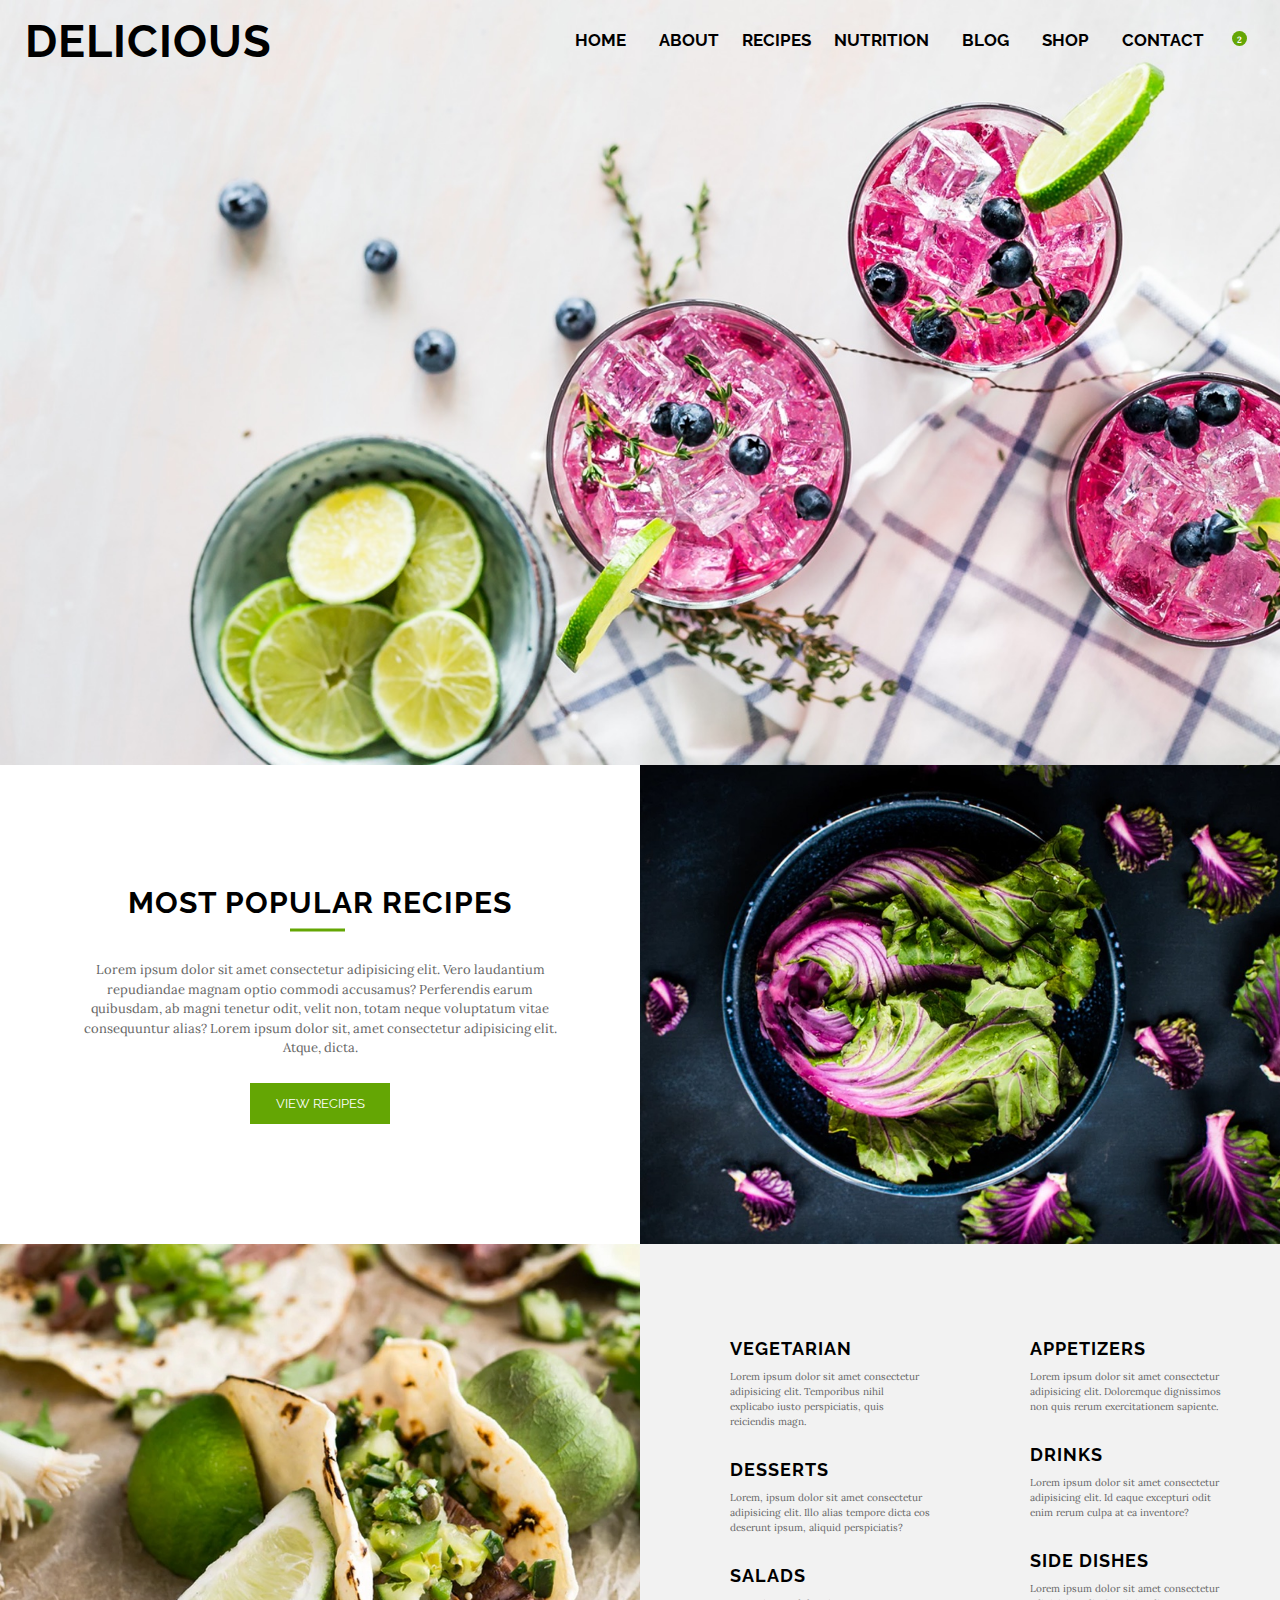
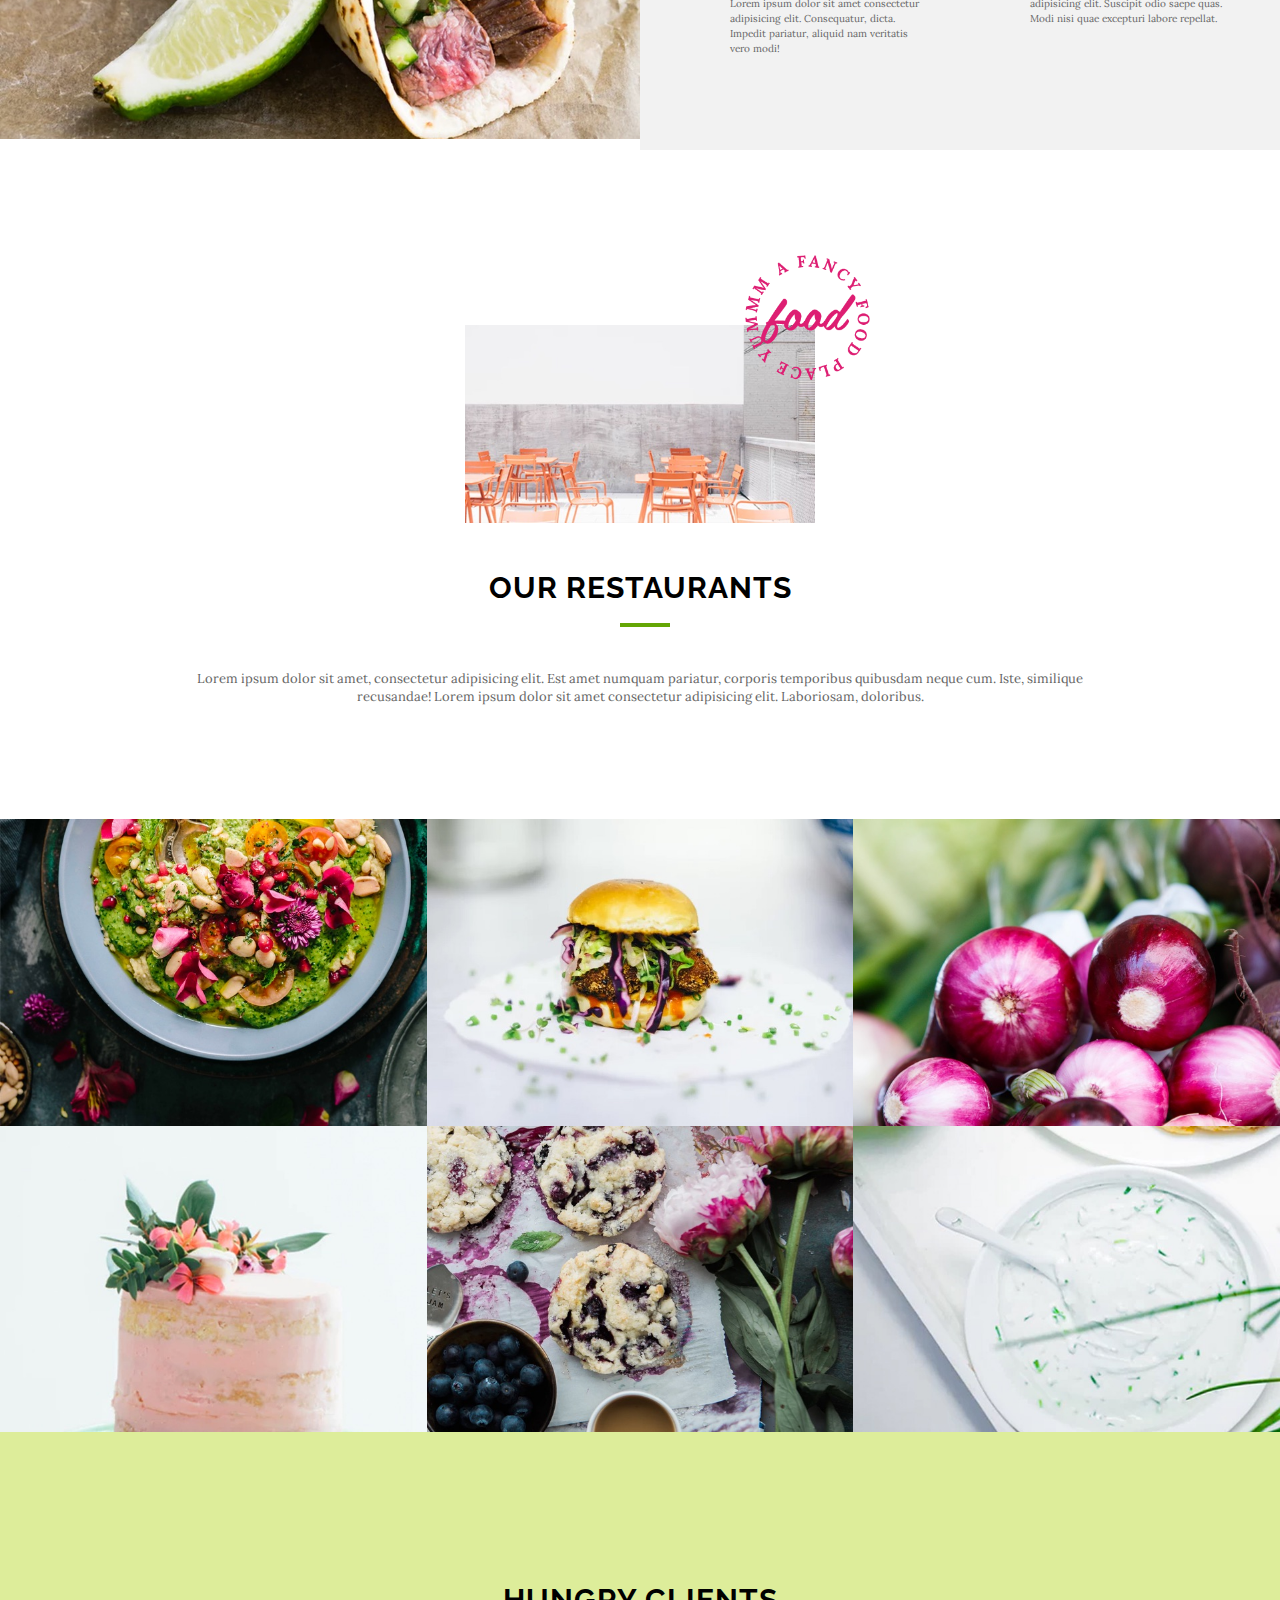
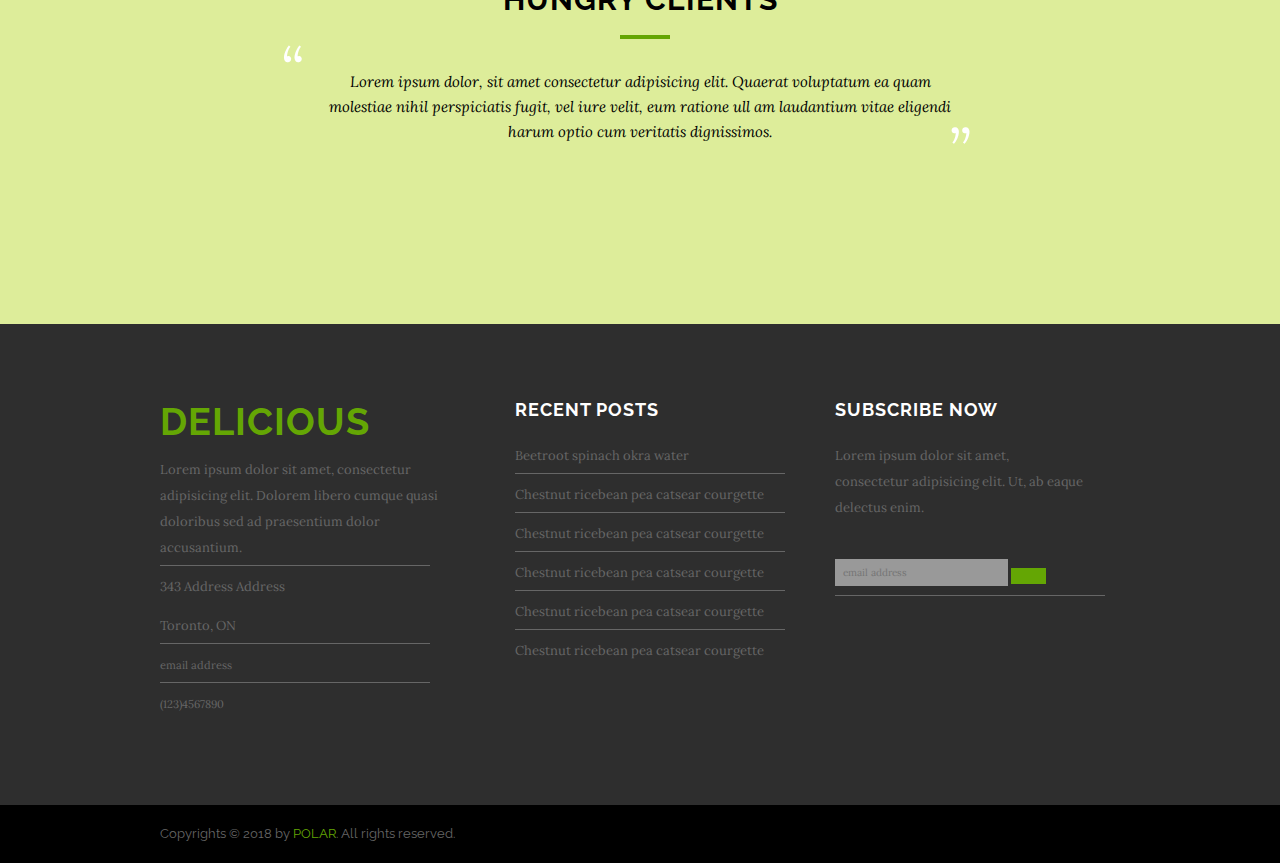
<file: delicious/index.html>
<!DOCTYPE html>
<html lang="en">
<head>
  <meta charset="UTF-8">
  <meta name="viewport" content="width=device-width, initial-scale=1.0">
  <link rel="stylesheet" href="styles/styles.css">
  <link href="https://fonts.googleapis.com/css?family=Lora:400,700|Raleway:400,700" rel="stylesheet">
  <link rel="stylesheet" href="https://use.fontawesome.com/releases/v5.1.1/css/all.css" integrity="sha384-O8whS3fhG2OnA5Kas0Y9l3cfpmYjapjI0E4theH4iuMD+pLhbf6JI0jIMfYcK3yZ"
    crossorigin="anonymous">
  <title>Delicious</title>
</head>
<body>
  <header>
    <h1>Delicious</h1>
    <nav class="clearfix">
      <ul>
        <li><a href="index.html">Home</a></li>
        <li>About</li>
        <li>Recipes</li>
        <li>Nutrition</li>
        <li><a href="blog.html">Blog</a></li>
        <li>Shop</li>
        <li><a href="contact.html">Contact</a></li>
        <li class="shoppingCounter">
          <i class="fas fa-shopping-bag"></i>
          <div class="counter"><p>2</p></div></li>
        <li><i class="fas fa-search"></i></li>
      </ul>
      
    </nav>
  </header>
  <section class="popular clearfix">
    <div class="popLeft">
      <div class="wrapper">
        <div class="leftText">
          <h2>Most Popular Recipes</h2>
          <svg viewBox="0 0 480 25">
            <line stroke-width="3" y1="10" y2="10" x1="210" x2="265" stroke="#64a604"></line>
          </svg>
          <p>Lorem ipsum dolor sit amet consectetur adipisicing elit. Vero laudantium repudiandae magnam optio commodi accusamus? Perferendis earum quibusdam, ab magni tenetur odit, velit non, totam neque voluptatum vitae consequuntur alias? Lorem ipsum dolor sit, amet consectetur adipisicing elit. Atque, dicta.</p>
          <p class="popButton">View Recipes</p>
        </div>
      </div>
    </div>
    <div class="popRight">
      <img src="assets/home-2.jpeg" alt="a birdseye view of a blue bowl with red lettuce leaves">
    </div>
  </section>

  <section class="details clearfix">
    <div class="detailsLeft">
      <img src="assets/home-3.jpeg" alt="steak taco surrounded by limes on a grey counter">
    </div>
    <div class="detailsRight wrapper clearfix">
      <ul class="leftColumn clearfix">
        <li>
          <div class="icons left1 clearfix">
            <h3>Vegetarian</h3>
            <p>Lorem ipsum dolor sit amet consectetur adipisicing elit. Temporibus nihil explicabo iusto perspiciatis, quis reiciendis magn.</p>
          </div>
        </li>
        <li> 
          <div class="icons left2 clearfix">
            <h3>Desserts</h3>
            <p>Lorem, ipsum dolor sit amet consectetur adipisicing elit. Illo alias tempore dicta eos deserunt ipsum, aliquid perspiciatis?</p>
          </div>
        </li>
        <li>
          <div class="icons left3 clearfix">
            <h3>Salads</h3>
            <p>Lorem ipsum dolor sit amet consectetur adipisicing elit. Consequatur, dicta. Impedit pariatur, aliquid nam veritatis vero modi!</p>
          </div>
        </li>
      </ul>
    <!-- end of left side list -->
      <ul class="rightColumn">
        <li>
          <div class="icons right1 clearfix">
            <h3>Appetizers</h3>
            <p>Lorem ipsum dolor sit amet consectetur adipisicing elit. Doloremque dignissimos non quis rerum exercitationem sapiente.</p>
          </div>
        </li>
      
        <li>
          <div class="icons right2">
            <h3>Drinks</h3>
            <p>Lorem ipsum dolor sit amet consectetur adipisicing elit. Id eaque excepturi odit enim rerum culpa at ea inventore?</p>
          </div>
        </li>

        <li>
          <div class="icons right3">
            <h3>Side Dishes</h3>
            <p>Lorem ipsum dolor sit amet consectetur adipisicing elit. Suscipit odio saepe quas. Modi nisi quae excepturi labore repellat.</p>
          </div>
        </li>
      <!-- end of right list -->
    </div> 
    <!-- end of wrapper -->
  </section>
  <!-- end of details -->

  <section class="about">
    <div class="aboutTable wrapper">
      <figure>
        <img class="restTable" src="assets/home-4.jpeg" alt="open concept restaurant room with white-grey walls and coral chairs and tables">
      </figure>
      
      <div class="circle">
        <img src="assets/home-circle-text.png" alt="restautant logo, pink writing in a circle around the word food">
      </div>

      <h2>Our Restaurants</h2>
      <svg viewBox="0 0 480 25">
        <line stroke-width="2" y1="10" y2="10" x1="230" x2="255" stroke="#64a604"></line>
      </svg>
      <p>Lorem ipsum dolor sit amet, consectetur adipisicing elit. Est amet numquam pariatur, corporis temporibus quibusdam neque cum. Iste, similique recusandae! Lorem ipsum dolor sit amet consectetur adipisicing elit. Laboriosam, doloribus.</p>
    </div>
      <!-- end of wrapper -->
  </section>
  <!-- end of about section -->

  <section class="photoGallery">
    <ul class="clearfix">
      <li><img src="assets/home-5.jpeg" alt="a colourful plate of pesto and nuts with a sprinkle of flowers">
      <p></p></li>
      <li><img src="assets/home-6.jpeg" alt="a beef slider on a plate">
      <p></p></li>
      <li><img src="assets/home-7.jpeg" alt="closeup of a bundle of radishes">
      <p></p></li>
      <li><img src="assets/home-8.jpeg" alt="a light pink 2 tiered cake with flowers and green leaves for decoration">
      <p></p></li>
      <li><img src="assets/home-9.jpeg" alt="a plate of freshly bakes blueberry scones">
      <p></p></li>
      <li><img src="assets/home-10.jpeg" alt="a bowl of dill yogurt sauce">
      <p></p></li>
    </ul>
  </section>
<!-- end of gallery section -->
  <section class="testimonials">
    <div class="wrapper">
      <h2>Hungry Clients</h2>
      <svg viewBox="0 0 480 25">
        <line stroke-width="2" y1="10" y2="10" x1="230" x2="255" stroke="#64a604"></line>
      </svg>
      <blockquote>Lorem ipsum dolor, sit amet consectetur adipisicing elit. Quaerat voluptatum ea quam molestiae nihil perspiciatis fugit, vel iure velit, eum ratione ull am laudantium vitae eligendi harum optio cum veritatis dignissimos.</blockquote>

      <div class="arrows">
        <i class="fas fa-angle-left"></i>
        <i class="fas fa-angle-right"></i>
      </div>  
    </div>
  </section>
  <!-- end of testimonials section -->

  <footer>
    <div class="wrapper clearfix">
      <div class="endText">
        <h4>Delicious</h4>
        <p class="lines">Lorem ipsum dolor sit amet, consectetur adipisicing elit. Dolorem libero cumque quasi doloribus sed ad praesentium dolor accusantium.</p>
        <p>343 Address Address</p>
        <div></div>
        <p class="lines">Toronto, ON</p>
        <p class="lines"><a href="mailto:email@email.com">email address</a></p><div></div>
        <p><a href="tel:1234567890">(123)4567890</a></p>
      </div>
      
      <div class="endPosts">
        <ul>
          <li>
            <h3>Recent Posts</h3>
          </li>
          <li>
            <p class="lines">Beetroot spinach okra water</p>
          </li>
          <li>
            <p class="lines">Chestnut ricebean pea catsear courgette</p>
          </li>
          <li>
            <p class="lines">Chestnut ricebean pea catsear courgette</p>
          </li>
          <li>
            <p class="lines">Chestnut ricebean pea catsear courgette</p>
          </li>
          <li>
            <p class="lines">Chestnut ricebean pea catsear courgette</p>
          </li>
          <li>
            <p>Chestnut ricebean pea catsear courgette</p>
          </li>
        </ul>
      </div>
      
      <div class="endSubscribe">
        <form class="lines">
          <h3>Subscribe now</h3>
          <p>Lorem ipsum dolor sit amet, consectetur adipisicing elit. Ut, ab eaque delectus enim.</p>
          <lable for="email" class="visuallyHidden">Subscribe email</lable>
          <input type="text" class="endemailForm" name="email" placeholder="email address">
          <button><i class="fas fa-long-arrow-alt-right"></i>
          </button>
        </form>
        <div class="socialIcons">
          <a href="https://www.facebook.com/">
            <i title="Facebook page" class="fab fa-facebook-f"></i>
          </a>
          <a href="https://twitter.com/">
            <i title="twitter feed" class="fab fa-twitter">
            </i>
          </a>
          <a href="https://www.instagram.com/">
            <i title="instagram page" class="fab fa-instagram"></i>
          </a>
        </div>
      </div>
    </div>

    <div class="endBar">
      <div class="wrapper clearfix">
        <p>Copyrights © 2018 by <span class="green">POLAR</span>. All rights reserved.</p>
      </div>
    </div>
  </footer>
</body>
</html>
</file>
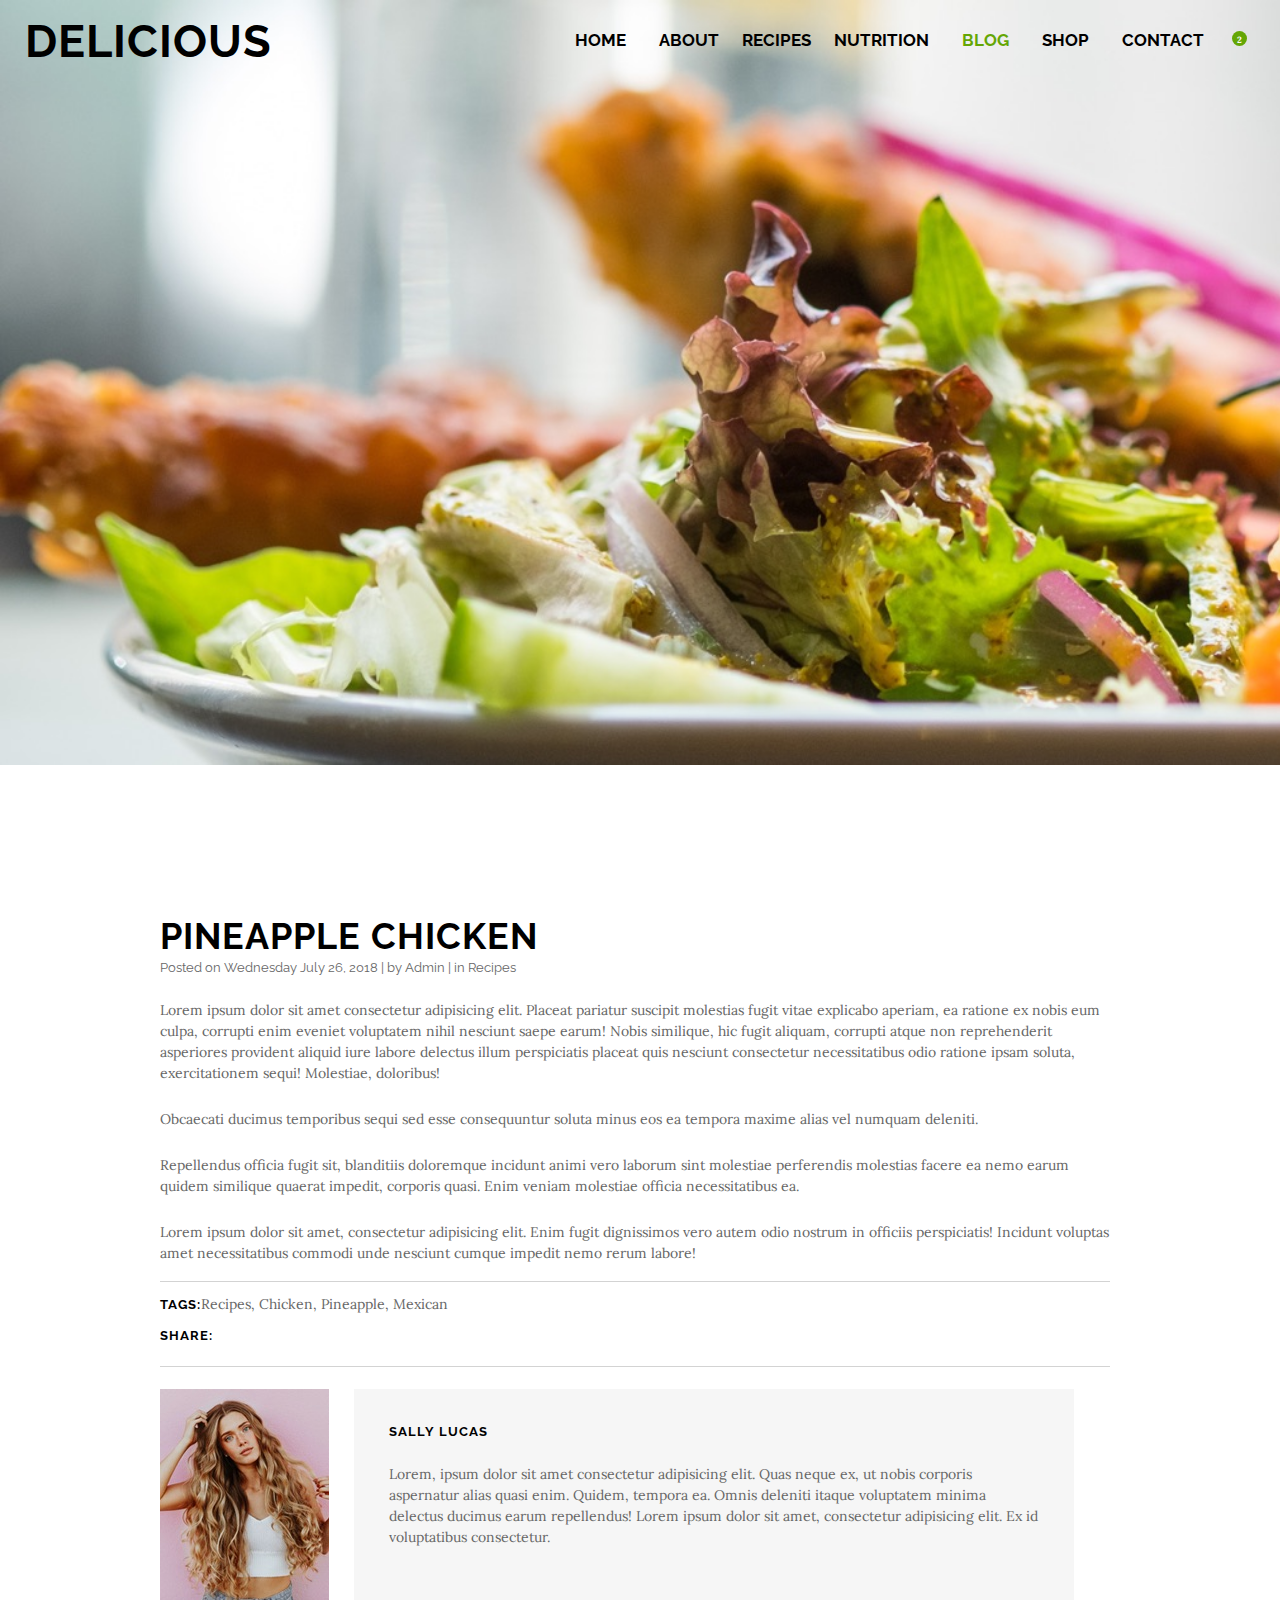
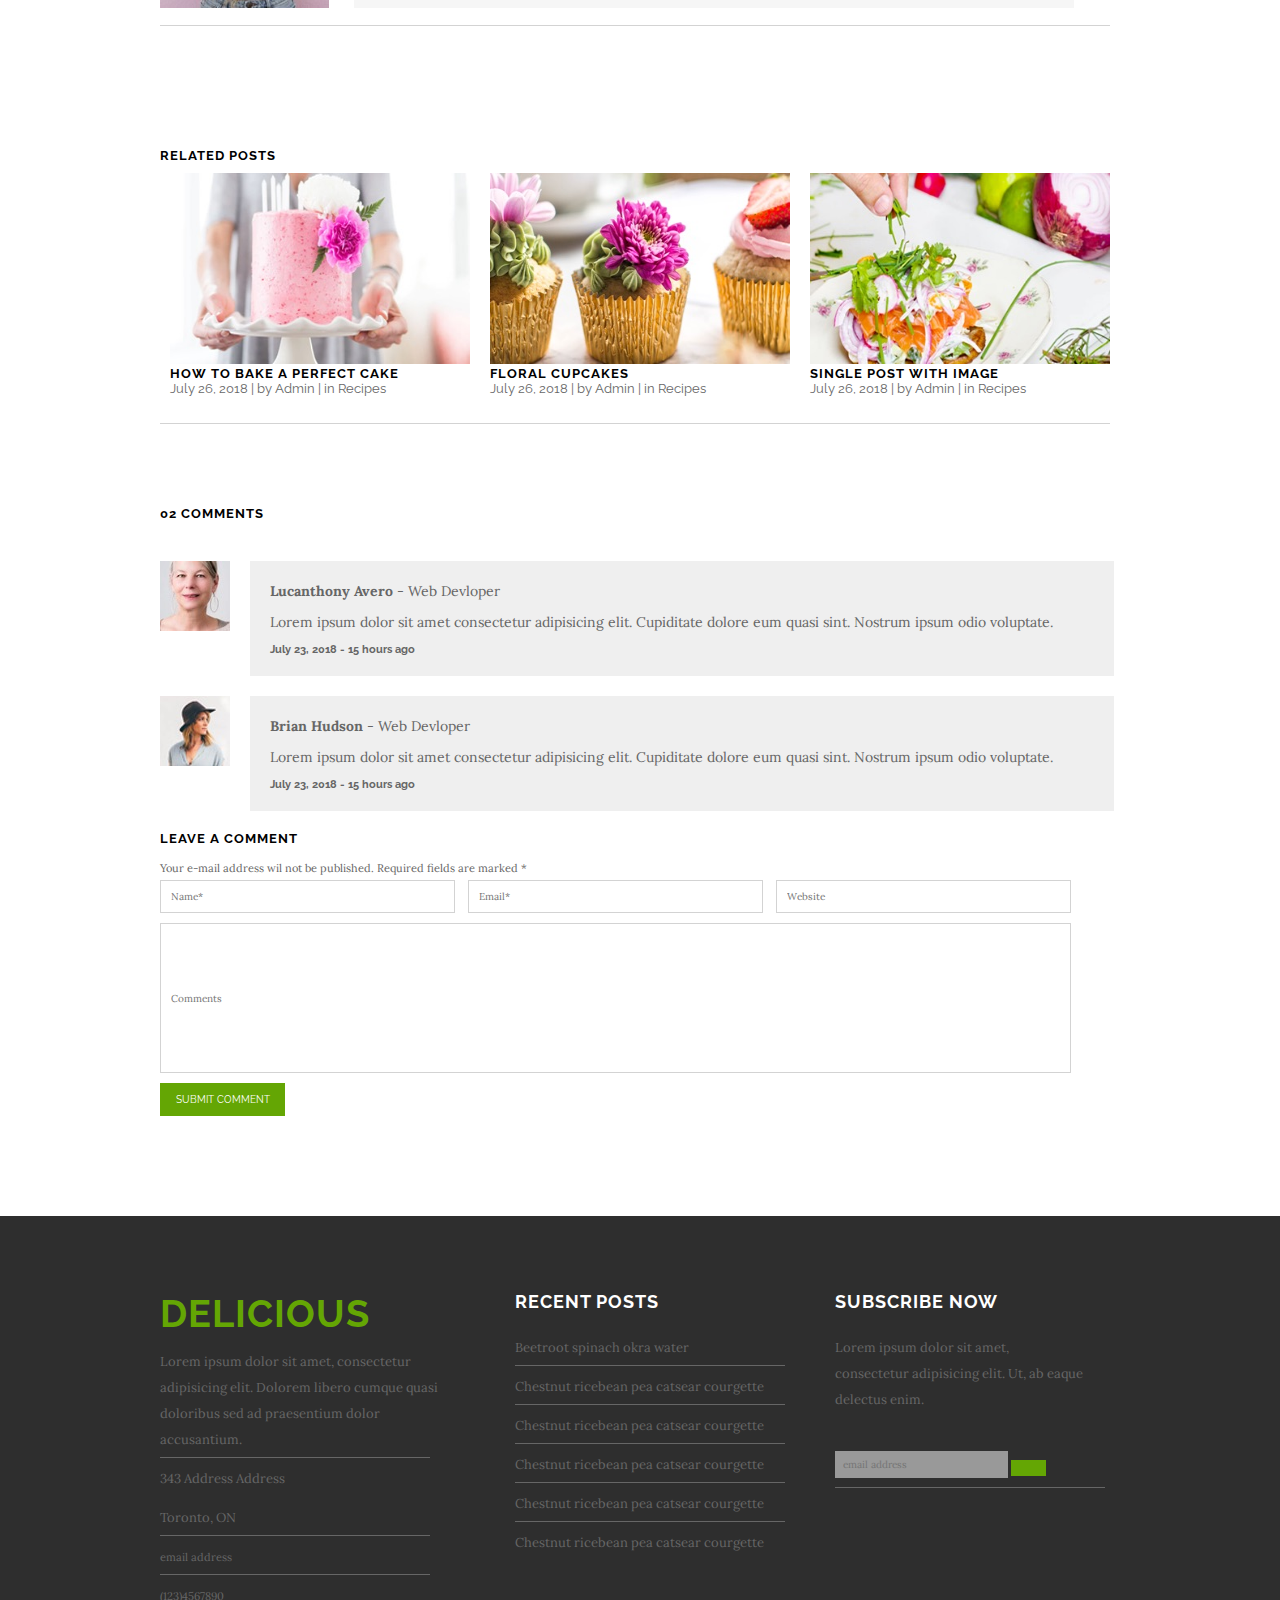
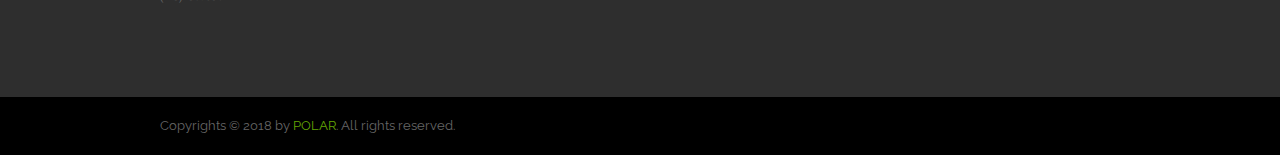
<file: delicious/blog.html>
<!DOCTYPE html>
<html lang="en">
<head>
  <meta charset="UTF-8">
  <meta name="viewport" content="width=device-width, initial-scale=1.0">
  <meta http-equiv="X-UA-Compatible" content="ie=edge">
  <link rel="stylesheet" href="styles/styles.css">
  <link href="https://fonts.googleapis.com/css?family=Lora:400,700|Raleway:400,700" rel="stylesheet">
  <link rel="stylesheet" href="https://use.fontawesome.com/releases/v5.1.1/css/all.css" integrity="sha384-O8whS3fhG2OnA5Kas0Y9l3cfpmYjapjI0E4theH4iuMD+pLhbf6JI0jIMfYcK3yZ"
    crossorigin="anonymous">
  <title>Blog - Delicious</title>
</head>
<body>

  <header id="blog">
    <h1>Delicious</h1>
    <nav class="clearfix">
      <ul>
        <li>
          <a href="index.html">Home</a>
        </li>
        <li>About</li>
        <li>Recipes</li>
        <li>Nutrition</li>
        <li>
          <a href="blog.html"><span class="green">Blog</span></a>
        </li>
        <li>Shop</li>
        <li>
          <a href="contact.html">Contact</a>
        </li>
        <li class="shoppingCounter">
          <i class="fas fa-shopping-bag"></i>
          <div class="counter">
            <p>2</p>
          </div>
        </li>
        <li>
          <i class="fas fa-search"></i>
        </li>
      </ul>
    </nav>
  </header>

  <article class="wrapper">
    <h2>Pineapple Chicken</h2>
    <h5>Posted on Wednesday July 26, 2018 | by Admin | in Recipes</h5>

    <p>Lorem ipsum dolor sit amet consectetur adipisicing elit. Placeat pariatur suscipit molestias fugit vitae explicabo aperiam, ea ratione ex nobis eum culpa, corrupti enim eveniet voluptatem nihil nesciunt saepe earum!
    Nobis similique, hic fugit aliquam, corrupti atque non reprehenderit asperiores provident aliquid iure labore delectus illum perspiciatis placeat quis nesciunt consectetur necessitatibus odio ratione ipsam soluta, exercitationem sequi! Molestiae, doloribus!
    <div></div>
    <p>
      Obcaecati ducimus temporibus sequi sed esse consequuntur soluta minus eos ea tempora maxime alias vel numquam deleniti.
    </p>
    <div></div>
    <p>
      Repellendus officia fugit sit, blanditiis doloremque incidunt animi vero laborum sint molestiae perferendis molestias facere ea nemo earum quidem similique quaerat impedit, corporis quasi. Enim veniam molestiae officia necessitatibus ea.
    </p>
    <div></div>
    <p class="longLines">
      Lorem ipsum dolor sit amet, consectetur adipisicing elit. Enim fugit dignissimos vero autem odio nostrum in officiis perspiciatis! Incidunt voluptas amet necessitatibus commodi unde nesciunt cumque impedit nemo rerum labore!
    </p>

    <div class="inline">
      <h3>Tags:</h3><p>Recipes, Chicken, Pineapple, Mexican</p>
    </div>
    <div class="inline longLines">
      <h3>Share:</h3>
      <a href="https://www.facebook.com/"><i title="Facebook page" class="fab fa-facebook-f"></i></a>
      <a href="https://twitter.com/" class="fab fa-twitter"></i></a>
      <a href="https://www.instagram.com/"><i title="instagram page" class="fab fa-instagram"></i></a>
    </div>

    <div class="aboutAuthor longLines">
      <figure class="authorPic clearfix">
        <img src="assets/blog-2.jpeg" alt="portrait of our author, Admin">
        <div class="authorBox">
          <h3>Sally Lucas</h3>
          <p>Lorem, ipsum dolor sit amet consectetur adipisicing elit. Quas neque ex, ut nobis corporis aspernatur alias quasi enim. Quidem, tempora ea. Omnis deleniti itaque voluptatem minima delectus ducimus earum repellendus! Lorem ipsum dolor sit amet, consectetur adipisicing elit. Ex id voluptatibus consectetur.</p>
        </div>
      </figure>
      </div>
  </article>

  <section class="relatedPosts wrapper clearfix">
    <h3>Related Posts</h3>
    <ul class="relatedGallery clearfix">
      <li class="clearfix">
        <div class="post1">
          <img src="assets/blog-3.jpeg" alt="">
          <h3>How to Bake a Perfect Cake</h3>
          <h5>July 26, 2018 | by Admin | in Recipes</h5>
        </div>
      </li>

      <li>
        <div class="post2">
          <img src="assets/blog-4.jpeg" alt="">
          <h3>Floral Cupcakes</h3>
          <h5>July 26, 2018 | by Admin | in Recipes</h5>
        </div>
      </li>

      <li>
        <div class="post3">
          <img src="assets/blog-5.jpeg" alt="">
          <h3>Single Post with Image</h3>
          <h5>July 26, 2018 | by Admin | in Recipes</h5>
        </div>
      </li>
    </ul>
    <div class="longLines"></div>
  </section>
  <!-- end of related posts -->

  <section class="comments wrapper">
    <h3>02 Comments</h3>

    <div class="commentOne clearfix">
      <img src="assets/blog-6.jpeg" alt="user's avatar">
      <div class="commentBox">
        <i class="fas fa-caret-left"></i>
        <p class="commText"><span class="bold">Lucanthony Avero</span> - Web Devloper</p>
        <p>Lorem ipsum dolor sit amet consectetur adipisicing elit. Cupiditate dolore eum quasi sint. Nostrum ipsum odio voluptate.</p>
        <h5 class="bold">July 23, 2018 - 15 hours ago</h5>
      </div>
    </div>

    <div class="commentTwo clearfix">
      <img src="assets/blog-7.jpeg" alt="user's avatar">
      <div class="commentBox">
        <i class="fas fa-caret-left"></i>
        <p class="commText">
          <span class="bold">Brian Hudson</span> - Web Devloper</p>
        <p>Lorem ipsum dolor sit amet consectetur adipisicing elit. Cupiditate dolore eum quasi sint. Nostrum ipsum odio voluptate.</p>
        <h5 class="bold">July 23, 2018 - 15 hours ago</h5>
      </div>
    </div>

    <div class="leaveComm">
      <h3>Leave a Comment</h3>
      <h5>Your e-mail address wil not be published. Required fields are marked *</h5>
      <lable for="Name" class="visuallyHidden">Name</lable>
      <input type="text" id="Name" name="Name" placeholder="Name*">
      <lable for="email" class="visuallyHidden">Subscribe email</lable>
      <input type="text" id="email" name="Email" placeholder="Email*">
      <lable for="website" class="visuallyHidden">Your website</lable>
      <input type="text" id="website" name="Website" placeholder="Website">
      <div></div>
      <lable for="comments" class="visuallyHidden">Enter your comments</lable>
      <input type="text" id="Comments" name="Comments" placeholder="Comments">
      <div></div>
      <button class="blogButton">
        Submit Comment
      </button>
    </div>

  </section>
  <!-- end of comment section -->

  <footer>
    <div class="wrapper clearfix">
      <div class="endText">
        <h4>Delicious</h4>
        <p class="lines">Lorem ipsum dolor sit amet, consectetur adipisicing elit. Dolorem libero cumque quasi doloribus sed ad praesentium
          dolor accusantium.</p>
        <p>343 Address Address</p>
        <div></div>
        <p class="lines">Toronto, ON</p>
        <p class="lines">
          <a href="mailto:email@email.com">email address</a>
        </p>
        <div></div>
        <p>
          <a href="tel:1234567890">(123)4567890</a>
        </p>
      </div>
  
      <div class="endPosts">
        <ul>
          <li>
            <h3>Recent Posts</h3>
          </li>
          <li>
            <p class="lines">Beetroot spinach okra water</p>
          </li>
          <li>
            <p class="lines">Chestnut ricebean pea catsear courgette</p>
          </li>
          <li>
            <p class="lines">Chestnut ricebean pea catsear courgette</p>
          </li>
          <li>
            <p class="lines">Chestnut ricebean pea catsear courgette</p>
          </li>
          <li>
            <p class="lines">Chestnut ricebean pea catsear courgette</p>
          </li>
          <li>
            <p>Chestnut ricebean pea catsear courgette</p>
          </li>
        </ul>
      </div>
  
      <div class="endSubscribe">
        <form class="lines">
          <h3>Subscribe now</h3>
          <p>Lorem ipsum dolor sit amet, consectetur adipisicing elit. Ut, ab eaque delectus enim.</p>
          <lable for="email" class="visuallyHidden">Subscribe email</lable>
          <input type="text" class="endemailForm" name="email" placeholder="email address">
          <button>
            <i class="fas fa-long-arrow-alt-right"></i>
          </button>
        </form>
        <div class="socialIcons">
          <a href="https://www.facebook.com/">
            <i title="Facebook page" class="fab fa-facebook-f"></i>
          </a>
          <a href="https://twitter.com/">
            <i title="twitter feed" class="fab fa-twitter">
            </i>
          </a>
          <a href="https://www.instagram.com/">
            <i title="instagram page" class="fab fa-instagram"></i>
          </a>
        </div>
      </div>
    </div>
  
    <div class="endBar">
      <div class="wrapper clearfix">
        <p>Copyrights © 2018 by
          <span class="green">POLAR</span>. All rights reserved.</p>
      </div>
    </div>
  </footer>
</body>
</html>
</file>
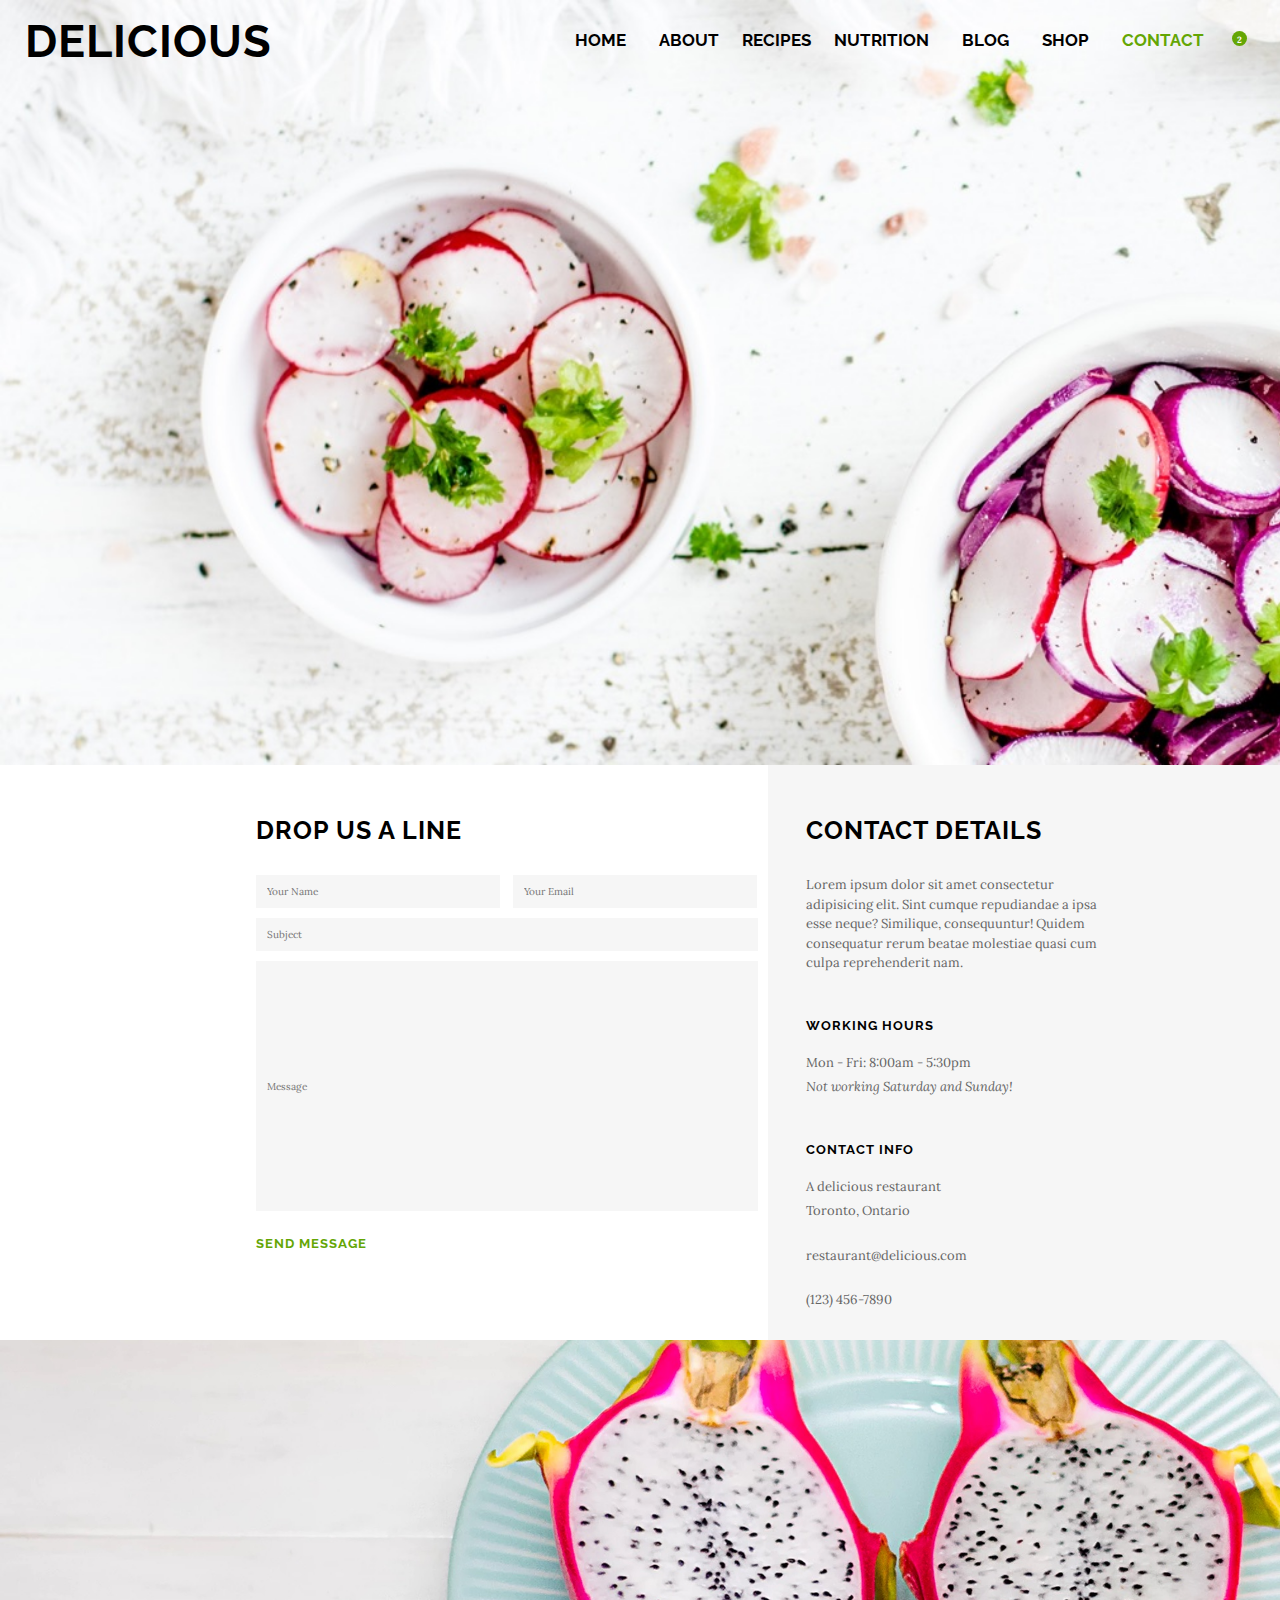
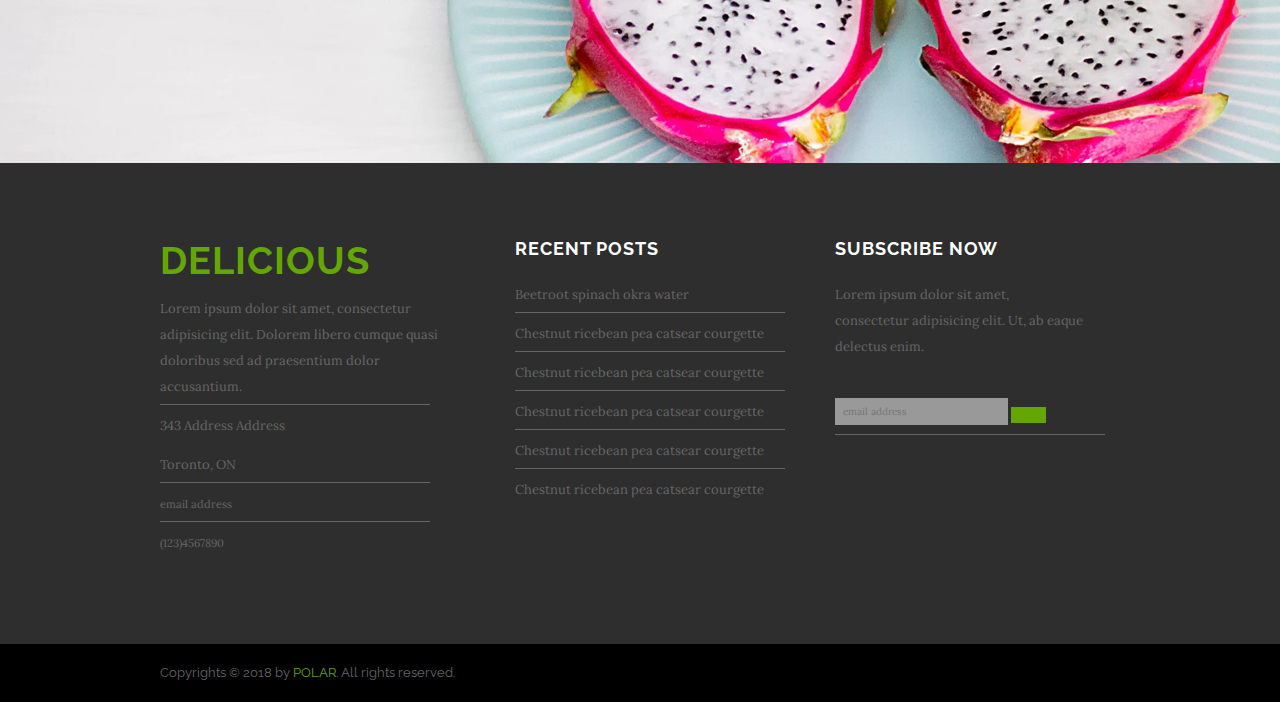
<file: delicious/contact.html>
<!DOCTYPE html>
<html lang="en">
<head>
  <meta charset="UTF-8">
  <meta name="viewport" content="width=device-width, initial-scale=1.0">
  <meta http-equiv="X-UA-Compatible" content="ie=edge">
  <link rel="stylesheet" href="styles/styles.css">
  <link href="https://fonts.googleapis.com/css?family=Lora:400,700|Raleway:400,700" rel="stylesheet">
  <link rel="stylesheet" href="https://use.fontawesome.com/releases/v5.1.1/css/all.css" integrity="sha384-O8whS3fhG2OnA5Kas0Y9l3cfpmYjapjI0E4theH4iuMD+pLhbf6JI0jIMfYcK3yZ"
    crossorigin="anonymous">
  <title>Contact - Delicious</title>
</head>
<body>
  <header id="contact">
    <h1>Delicious</h1>
    <nav class="clearfix">
      <ul>
        <li>
          <a href="index.html">Home</a>
        </li>
        <li>About</li>
        <li>Recipes</li>
        <li>Nutrition</li>
        <li>
          <a href="blog.html">Blog</a>
        </li>
        <li>Shop</li>
        <li>
          <a href="contact.html"><span class="green">Contact</span></a>
        </li>
        <li class="shoppingCounter">
          <i class="fas fa-shopping-bag"></i>
          <div class="counter">
            <p>2</p>
          </div>
        </li>
        <li>
          <i class="fas fa-search"></i>
        </li>
      </ul>
    </nav>
  </header>

  <section class="contactPage">
    <div class="clearfix">
      <div class="dropLine">
        <h2>Drop us a line</h2>
        <lable for="Name" class="visuallyHidden">Your name</lable>
        <input type="text" id="Name" name="Name" placeholder="Your Name">
        <lable for="email" class="visuallyHidden">Your email</lable>
        <input type="text" id="email" name="Email" placeholder="Your Email">
        <lable for="subject" class="visuallyHidden">Subject of your contact</lable>
        <input type="text" id="subject" name="Subject" placeholder="Subject">
        <div></div>
        <lable for="message" class="visuallyHidden">Your message</lable>
        <input type="text" id="message" name="Message" placeholder="Message">
        <div></div>
        <h3>Send Message <i class="fas fa-long-arrow-alt-right"></i>
        </h3>
      </div>

      <aside class="contactDetails">
        <h2>Contact Details</h2>
        <p>Lorem ipsum dolor sit amet consectetur adipisicing elit. Sint cumque repudiandae a ipsa esse neque? Similique, consequuntur! Quidem consequatur rerum beatae molestiae quasi cum culpa reprehenderit nam.</p>

        <h3>Working Hours</h3>
        <p>Mon - Fri: 8:00am - 5:30pm</p>
        <p class="notWork">Not working Saturday and Sunday!</p>

        <h3>Contact Info</h3>
        <p>A delicious restaurant</p><div></div>
        <p class="space">Toronto, Ontario</p>
        <div></div>
        <p class="space">restaurant@delicious.com</p>
        <div></div>
        <p>(123) 456-7890</p>
      </aside>
    </div>
  </section>
  <!-- end of commentpage section -->

  <div class="commentBanner">
    <img src="assets/contact-2.jpeg" alt="dragon fruit on a blue plate">
    <p>Delicious Dragonfruit</p>
  </div>

  <footer>
    <div class="wrapper clearfix">
      <div class="endText">
        <h4>Delicious</h4>
        <p class="lines">Lorem ipsum dolor sit amet, consectetur adipisicing elit. Dolorem libero cumque quasi doloribus sed ad praesentium
          dolor accusantium.</p>
        <p>343 Address Address</p>
        <div></div>
        <p class="lines">Toronto, ON</p>
        <p class="lines">
          <a href="mailto:email@email.com">email address</a>
        </p>
        <div></div>
        <p>
          <a href="tel:1234567890">(123)4567890</a>
        </p>
      </div>
  
      <div class="endPosts">
        <ul>
          <li>
            <h3>Recent Posts</h3>
          </li>
          <li>
            <p class="lines">Beetroot spinach okra water</p>
          </li>
          <li>
            <p class="lines">Chestnut ricebean pea catsear courgette</p>
          </li>
          <li>
            <p class="lines">Chestnut ricebean pea catsear courgette</p>
          </li>
          <li>
            <p class="lines">Chestnut ricebean pea catsear courgette</p>
          </li>
          <li>
            <p class="lines">Chestnut ricebean pea catsear courgette</p>
          </li>
          <li>
            <p>Chestnut ricebean pea catsear courgette</p>
          </li>
        </ul>
      </div>
  
      <div class="endSubscribe">
        <form class="lines">
          <h3>Subscribe now</h3>
          <p>Lorem ipsum dolor sit amet, consectetur adipisicing elit. Ut, ab eaque delectus enim.</p>
          <lable for="email" class="visuallyHidden">Subscribe email</lable>
          <input type="text" class="endemailForm" name="email" placeholder="email address">
          <button>
            <i class="fas fa-long-arrow-alt-right"></i>
          </button>
        </form>
        <div class="socialIcons">
          <a href="https://www.facebook.com/">
            <i title="Facebook page" class="fab fa-facebook-f"></i>
          </a>
          <a href="https://twitter.com/">
            <i title="twitter feed" class="fab fa-twitter">
            </i>
          </a>
          <a href="https://www.instagram.com/">
            <i title="instagram page" class="fab fa-instagram"></i>
          </a>
        </div>
      </div>
    </div>
  
    <div class="endBar">
      <div class="wrapper clearfix">
        <p>Copyrights © 2018 by
          <span class="green">POLAR</span>. All rights reserved.</p>
      </div>
    </div>
  </footer>
</body>
</html>
</file>
<file: delicious/styles/styles.css>
article,aside,details,figcaption,figure,footer,header,hgroup,nav,section,summary{display:block;}audio,canvas,video{display:inline-block;}audio:not([controls]){display:none;height:0;}[hidden]{display:none;}html{font-family:sans-serif;-webkit-text-size-adjust:100%;-ms-text-size-adjust:100%;}a:focus{outline:thin dotted;}a:active,a:hover{outline:0;}h1{font-size:2em;}abbr[title]{border-bottom:1px dotted;}b,strong{font-weight:700;}dfn{font-style:italic;}mark{background:#ff0;color:#000;}code,kbd,pre,samp{font-family:monospace, serif;font-size:1em;}pre{white-space:pre-wrap;word-wrap:break-word;}q{quotes:\201C \201D \2018 \2019;}small{font-size:80%;}sub,sup{font-size:75%;line-height:0;position:relative;vertical-align:baseline;}sup{top:-.5em;}sub{bottom:-.25em;}img{border:0;}svg:not(:root){overflow:hidden;}fieldset{border:1px solid silver;margin:0 2px;padding:.35em .625em .75em;}button,input,select,textarea{font-family:inherit;font-size:100%;margin:0;}button,input{line-height:normal;}button,html input[type=button],/* 1 */input[type=reset],input[type=submit]{-webkit-appearance:button;cursor:pointer;}button[disabled],input[disabled]{cursor:default;}input[type=checkbox],input[type=radio]{box-sizing:border-box;padding:0;}input[type=search]{-webkit-appearance:textfield;-moz-box-sizing:content-box;-webkit-box-sizing:content-box;box-sizing:content-box;}input[type=search]::-webkit-search-cancel-button,input[type=search]::-webkit-search-decoration{-webkit-appearance:none;}textarea{overflow:auto;vertical-align:top;}table{border-collapse:collapse;border-spacing:0;}body,figure{margin:0;}legend,button::-moz-focus-inner,input::-moz-focus-inner{border:0;padding:0;}

.clearfix:after {visibility: hidden; display: block; font-size: 0; content: ''; clear: both; height: 0; }

* { -moz-box-sizing: border-box; -webkit-box-sizing: border-box; box-sizing: border-box; }

.visuallyHidden:not(:focus):not(:active) {
  position: absolute;
  width: 1px;
  height: 1px;
  margin: -1px;
  border: 0;
  padding: 0;
  white-space: nowrap;
  clip-path: inset(100%);
  clip: rect(0 0 0 0);
  overflow: hidden;
}

/* font-family: 'Raleway', sans-serif;
font-family: 'Lora', serif; */
/* colors
#64a604;
#666666;
#dded9a;
#2e2e2e;
white;
#999999;
#f6f6f6;
lightgrey; */

html {
  font-size: 62.5%;
  font-family: 'Raleway', sans-serif;
  text-transform: uppercase;
  margin: 0;
  padding: 0;
}
/* ===TEXT STYLING=== */

h1 {
  margin: 0;
  padding: 15px 25px;
  letter-spacing: 1px;
  font-size: 4.5rem;
}

h2 {
  font-size: 3rem;
  letter-spacing: 1px;
  text-align: center;
  margin: 0;
}

h3 {
  font-size: 1.3rem;
  letter-spacing: 1px;
  text-align: left;
  margin: 0;
}

h4 {
  font-size: 3.8rem;
  text-align: left;
  letter-spacing: 1px;
  color: #64a604;
  margin: 0;
}

h5 {
  font-size: 1.3rem;
  color:#666666;
  text-transform: none;
  font-weight: 400;
  margin: 0;
  text-align: left;
}

p {
  font-family: 'Lora', serif;
  font-size: 1.3rem;
  color: #666666;
  text-align: center;
  line-height: 1.5;
  text-transform: none;
}

/* ===GENERAL STYLES=== */

.wrapper {
  max-width: 75%;
  margin: 0 auto;
}

img {
  max-width: 100%;
}
/* ===HOME PAGE HEADER STYLES=== */

header {
  background-image: url("../assets/home-1.jpeg");
  height: 85vh;
  background-position-y: 35%;
  background-size: cover;
}

header h1 {
  float: left;
}

header ul {
  float: right;
  padding-right: 10px;
}

header li, header li a {
  display: inline-block;
  list-style-type: none;
  font-size: 1.7rem;
  text-transform: uppercase;
  font-weight: 700;
  padding: 10px;
  color: black;
}

header li:hover, header li a:hover {
  color: #64a604;
}

header li a {
  text-decoration: none;
}

.shoppingCounter {
  position: relative;
}
.counter {
	background: #64a604;
	height: 15px;
	width: 15px;
	border-radius: 50%;
	bottom: 0;
  right: 0;
  position: absolute;
}
.counter p {
	padding-top: 2px;
	color: white;
	margin: 0;
	text-align: center;
	font-size: 9px;
}

/* ===Popular section=== */

.popular {
  width: 100%;
}

.popLeft, .popRight {
  float: left;
  width: 50%;
}

.leftText {
  margin: 25% 0 0 0;
}

.popButton {
  background-color: #64a604;
  padding: 10px 20px;
  border: #64a604 1px solid;
  color: white;
  width: 140px;
  margin: 0 auto;
  text-transform: uppercase;
  font-family: 'Raleway', sans-serif;
}

.leftText p {
  margin-bottom: 25px;
}

/* ====details section==== */
.detailsLeft, .detailsRight {
  float: left;
  width: 50%;
}

.detailsRight {
  padding: 5% 20px;
  background-color: #f2f2f2;
}

.detailsRight ul {
  margin: 0;
}

.detailsRight li {
  list-style-type: none;
}

.leftColumn, .rightColumn {
  float: left;
  width: 50%;
}

.detailsText {
  float: left;
  width: 80%;
}

.icons {
  font-family: "Font Awesome 5 Free";
  font-weight: 700;
  position: relative;
  font-size: 20px;
  margin: 30px;
}

.icons h3 {
  font-family: 'Raleway', sans-serif;
  font-size: 1.8rem;
}

.icons p {
  color: #666666;
  text-align: left;
  font-weight: 400;
  font-size: 1rem;
}
.icons::before {
  position: absolute;
  top:0;
  left: -30px;
}
.left1::before {
  content: "\f094";
}

.left2::before {
  content: "\f0f4";
}

.left3::before {
  content: "\f06c";
}

.right1::before {
  content: "\f2e7";
}

.right2::before {
  content: "\f000";
}

.right3::before {
  content: "\f2e5";
}

/* ====About section=== */
figure img {
  width: 350px;
  height: auto;
}
figure {
  margin-bottom: 45px;
}
.aboutTable {
  position: relative;
  text-align: center;
}
.circle {
  width: 125px;
  height: auto;
  position: absolute;
  top: -70px;
  right: 250px;
}

.about {
  padding: 175px 0 100px 0;
}

.about p {
  color: #666666;
  text-align: center;
  line-height: 18px;
}

/* ====photo gallery section=== */

.photoGallery li {
  width: 33.33%;
  float: left;
  list-style-type: none;
  position: relative;
  display: block;
}

.photoGallery ul, .photoGallery p, .photoGallery li, .endPosts ul, .endPosts li {
  margin: 0;
  padding: 0;
}

.photoGallery img, .popRight img, .commentBanner img {
  display: block;
}

.photoGallery li:hover p {
  position: absolute;
  top: 0;
  bottom: 0;
  left: 0;
  right: 0;
    background: linear-gradient(rgba(0,0,0,0.5),rgba(0,0,0,0.5));
  margin: 0;
  padding: 0;
}

/* ====testimonial sections==== */

.testimonials {
  background-color: #dded9a;
  margin: 0;
  padding: 150px 0;
}
.testimonials .wrapper {
  position: relative;
}

blockquote {
  font-size: 1.5rem;
  font-style: italic;
  text-align: center;
  font-family: 'Lora', serif;
  width: 65%;
  margin: 0 auto;
  line-height: 25px;
  text-transform: none;
}

blockquote::before {
  content: "“";
  font-size: 6rem;
  position: absolute;
  left: 120px;
  top: 75px;
  color: white;
}
    
blockquote::after {
  content: "”";
  font-size: 6rem;
  position: absolute;
  right: 150px;
  bottom: 10px;
  color: white;
}

.testimonials i {
  font-size: 2.5rem;
  color: white;
  padding: 15px;
}

.arrows {
  margin: 0 auto;
  width: 10%;
}

/* ===footer section==== */

footer {
  background-color: #2e2e2e;
  margin: 0;
}

.endText, .endPosts, .endSubscribe {
  float: left;
  width: 33.33%;
  padding: 75px 35px;
}

.endText {
  padding-left: 0;
}

footer p {
  font-size: 1.3rem;
  color: #666666;
  text-align: left;
  line-height: 2;
}
footer a {
  color: #666666;
  text-decoration: none;
  font-size: 1.1rem;
}
footer h3 {
  color: white;
  padding-bottom: 10px;
  font-size: 1.8rem;
}

.endPosts li {
  list-style-type: none;
}

.endSubscribe p {
  padding-bottom: 20px;
}

.endemailForm {
  background-color: #999999;
  border: #999999 1px solid;
  padding: 7px 35px 7px 7px; 
  margin-right: 0;
}

button {
  background-color: #64a604;
  color: white;
  border: #64a604 1px solid;
  padding: 7px;
  margin: 0;
  width: 35px;
}

form {
  margin-bottom: 35px;
}

.socialIcons i {
  font-size: 1.2rem;
  color:white;
  padding: 0 7px;
  margin: 0;
}

.lines {
  position: relative;
}

.lines::after {
  content: "";
  width: 270px;
  height: 1px;
  background-color: #666666;
  position: absolute;
  bottom: -5px;
  left: 0;
}

/* ====endbar on footer==== */
.endBar {
  background-color: black;
  padding: 3px 3px 3px 0;
  clear: both;
}

.endBar p {
  font-family: 'Raleway', sans-serif;
  font-size: 1.3rem;
}

.green {
  color: #64a604;
}

/* ====BLOG PAGE STYLING==== */
article {
  padding-top: 150px;
}

#blog {
  background-image: url("../assets/blog-1.jpeg");
}

article h2 {
  text-align: left;
  padding-bottom: 3px;
  font-size: 3.6rem;
}

article p {
  text-align: left;
  font-size: 1.4rem;
  margin: 25px 0;
}

.inline h3, .inline p, inline a {
  display:inline;
}

.inline {
  padding: 5px 0;
}

.inline a {
  color: black;
  padding: 0 10px;
  text-decoration: none;
  font-size: 1.6rem;
}

.inline a:hover {
  color: #64a604;
}

.authorPic {
  margin: 40px 0;
}
.authorPic img {
  width: 169px;
  height: auto;
  float: left;
}

.authorBox {
  width: 75%;
  height: 219px;
  float: left;
  margin: 0 25px;
  padding: 35px;
  background-color: #f6f6f6;
}

/* ====Related post section=== */

.relatedPosts {
  padding: 100px 0;
}

.relatedGallery {
  padding: 0;
  margin: 0;
}
.relatedGallery li {
  list-style-type: none;
  float: left;
  width: calc(( 100% / 3 ) - 20px );
  margin: 10px;
}

.post1 img, .post2 img, .post3 img {
  object-fit: fill;
  height: 191px;
}

/* ====Comment section=== */

.comments h3 {
  margin-bottom: 40px;
}

.commentOne, .commentTwo {
  margin: 20px 0;
}

.commentOne img, .commentTwo img {
  width: 70px;
  height: 70px;
  float: left;
}

.commentBox {
  float: left;
  width: 90%;
  margin-left: 20px;
  background-color: #efefef;
  padding: 15px;
  position: relative;
}

.commentBox i {
  position: absolute;
  top: 0;
  left: -11px;
  font-size: 3rem;
  color: #efefef;
}

.commentBox p, .commentBox h5 {
  text-align: left;
  font-size: 1.4rem;
  margin: 0;
  padding: 5px;
}

.commentBox h5, .leaveComm h5 {
  font-size: 1.1rem;
}

.bold {
  font-weight: 700;
}

.leaveComm h3 {
  margin-bottom: 15px;
}

.leaveComm h5 {
  font-family: 'Lora', serif;
}

input {
  border: lightgrey 1px solid;
  padding: 10px;
  margin: 5px 10px 5px 0;
}

#Name, #email, #website {
  width: calc(( 100% / 3 ) - 25px );
}

#Comments {
  width: calc( 100% - 49px );
  height: 150px;
  margin-bottom: 10px;
}

input::placeholder {
  font-family: 'Lora', serif;
  line-height: 1;
}
.blogButton {
  width: 125px;
  padding: 10px;
  text-transform: uppercase;
}
.leaveComm {
  margin-bottom: 100px;
}

.longLines {
  position: relative;
}

.longLines::after {
  content: "";
  width: 950px;
  height: 1px;
  background-color: lightgrey;
  position: absolute;
  bottom: -18px;
  left: 0;
}

/* ====CONTACT US PAGE STYLINGS==== */

#contact {
  background-image: url("../assets/contact-1.jpeg");
}

/* ===drop a line section=== */

.dropLine {
  float: left;
  width: 40%;
  margin-left: 20%;
}

.contactDetails {
  float: left;
  width: 40%;
  padding: 0 13% 2% 3%;
  background-color: #f6f6f6;
}

.dropLine h2, .contactDetails h2 {
  font-size: 2.5rem;
  text-align: left;
  padding: 50px 0 25px 0;
}

.dropLine input {
  border: #f6f6f6 1px solid;
  background-color: #f6f6f6;
}

.dropLine #Name, .dropLine #email {
  width: calc((100% / 2 ) - 12px );
}

.dropLine #subject {
  width: 98%;
}

.dropLine #message {
  width: 98%;
  height: 250px;
}

.dropLine h3, .dropLine i {
  font-weight: 700;
  color: #64a604;
  margin-top: 20px;
}

.contactPage p {
  text-align: left;
  margin: 5px 0;
}

.contactDetails h3 {
  margin: 45px 0 20px 0;
}

.notWork {
  font-size: 1.3rem;
  font-style: italic;
}

.space {
  padding-bottom: 20px;
}

.commentBanner {
  position: relative;
}

.commentBanner p {
  display: none;
  transition: all .3s;
}

.commentBanner:hover p {
  display: block;
  background: linear-gradient(rgba(0,0,0,0.5),rgba(0,0,0,0.5));
  margin: 0;
  padding-top: 10%;
  font-size: 2.5rem;
  color: white;
  position: absolute;
  top:0;
  left: 0;
  bottom: 0;
  right: 0;
  text-transform: uppercase;
  font-family: 'Raleway', sans-serif;
  transition: all .3s;
}
</file>
